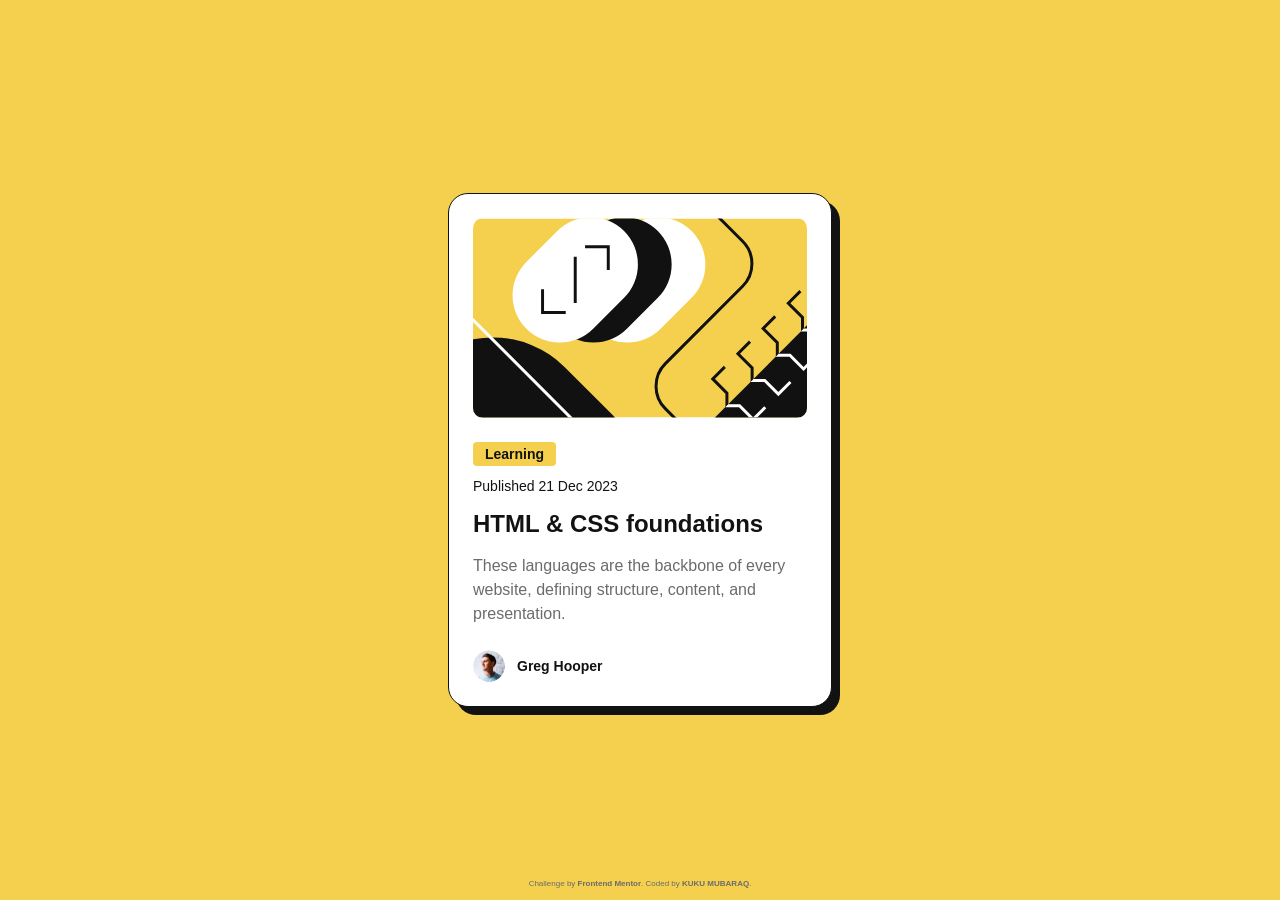
<file: index.html>
<!DOCTYPE html>
<html lang="en">
<head>
  <meta charset="UTF-8">
  <meta name="viewport" content="width=device-width, initial-scale=1.0"> <!-- displays site properly based on user's device -->

  <link rel="icon" type="image/png" sizes="32x32" href="./assets/images/favicon-32x32.png">
  <title>Frontend Mentor | Blog preview card</title>
  <link rel="stylesheet" href="styles.css">
</head>
<body>
<main>
<article class="card-container">
    
    <!-- Card Image -->
    <img src="assets/images/illustration-article.svg" alt="Article illustration">

    <!-- Category -->
    <span class="category-tag">Learning</span>

    <!-- Publish Date -->
    <p class="publish-date">Published 21 Dec 2023</p>

    <!-- Card Text -->
    <div class="card-text">
      <h1 class="hover-text" tabindex="0">
        HTML & CSS foundations
      </h1>

      <p>
        These languages are the backbone of every website, defining structure,
        content, and presentation.
      </p>
    </div>

    <!-- Author -->
    <div class="author">
      <img src="assets/images/image-avatar.webp" alt="Author avatar" class="avatar">
      <span class="author-name">Greg Hooper</span>
    </div>
  </article>
</main>
  <footer class="attribution">
    Challenge by <a href="https://www.frontendmentor.io?ref=challenge" target="_blank">Frontend Mentor</a>. 
    Coded by <a href="#">KUKU MUBARAQ</a>.
  </footer>
</body>
</html>
</file>
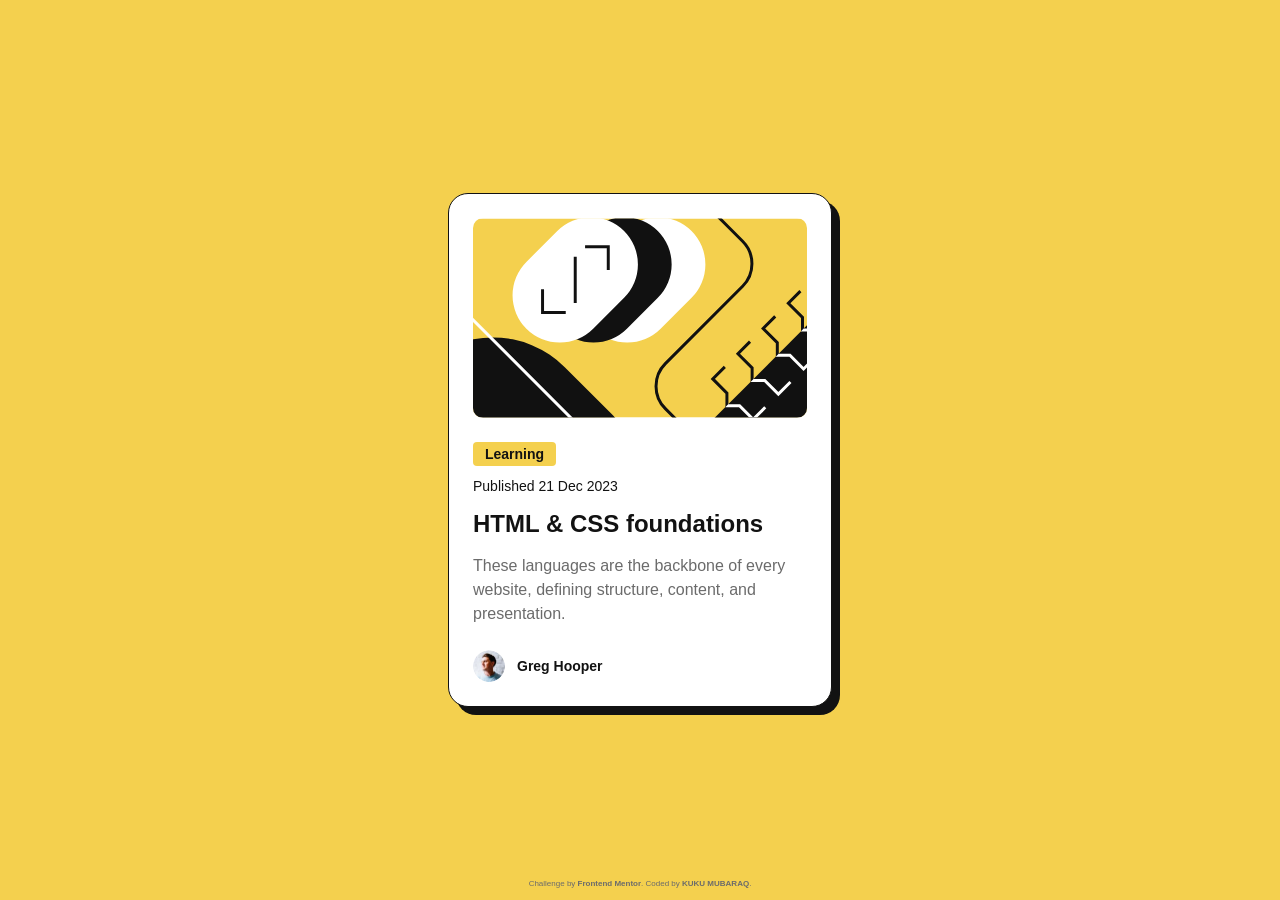
<file: blog-preview-card-main/index.html>
<!DOCTYPE html>
<html lang="en">
<head>
  <meta charset="UTF-8">
  <meta name="viewport" content="width=device-width, initial-scale=1.0"> <!-- displays site properly based on user's device -->

  <link rel="icon" type="image/png" sizes="32x32" href="./assets/images/favicon-32x32.png">
  <title>Frontend Mentor | Blog preview card</title>
  <link rel="stylesheet" href="styles.css">
</head>
<body>

<article class="card-container">
    
    <!-- Card Image -->
    <img src="assets/images/illustration-article.svg" alt="Article illustration">

    <!-- Category -->
    <span class="category-tag">Learning</span>

    <!-- Publish Date -->
    <p class="publish-date">Published 21 Dec 2023</p>

    <!-- Card Text -->
    <div class="card-text">
      <h1 class="hover-text" tabindex="0">
        HTML & CSS foundations
      </h1>

      <p>
        These languages are the backbone of every website, defining structure,
        content, and presentation.
      </p>
    </div>

    <!-- Author -->
    <div class="author">
      <img src="assets/images/image-avatar.webp" alt="Author avatar" class="avatar">
      <span class="author-name">Greg Hooper</span>
    </div>
  </article>
 
 
  
  <footer class="attribution">
    Challenge by <a href="https://www.frontendmentor.io?ref=challenge" target="_blank">Frontend Mentor</a>. 
    Coded by <a href="#">KUKU MUBARAQ</a>.
  </footer>
</body>
</html>
</file>
<file: styles.css>
* {
    margin: 0;
    padding: 0;
    box-sizing: border-box;
}

body {
    font-family: 'Figtree', sans-serif;
    background-color: hsl(47, 88%, 63%);
    min-height: 100vh;
    display: flex;
    justify-content: center;
    align-items: center;
    padding: 20px;
}

.card-container {
    background-color: hsl(0, 0%, 100%);
    width: 384px;
    max-width: 100%;
    border-radius: 20px;
    padding: 24px;
    border: 1px solid hsl(0, 0%, 7%);
    box-shadow: 8px 8px 0px hsl(0, 0%, 7%);
}

.card-container>img {
    width: 100%;
    height: auto;
    border-radius: 10px;
    display: block;
    margin-bottom: 24px;
}

.category-tag {
    display: inline-block;
    background-color: hsl(47, 88%, 63%);
    color: hsl(0, 0%, 7%);
    padding: 4px 12px;
    border-radius: 4px;
    font-size: 14px;
    font-weight: 800;
    margin-bottom: 12px;
}

.publish-date {
    font-size: 14px;
    font-weight: 500;
    color: hsl(0, 0%, 7%);
    margin-bottom: 12px;
}

.card-text h1 {
    font-size: clamp(20px, 6vw, 24px);
    font-weight: 800;
    line-height: 1.5;
    margin-bottom: 12px;
    color: hsl(0, 0%, 7%);
    cursor: pointer;
    display: inline-block;
    transition: color 0.3s ease, transform 0.3s ease;
    transform-origin: left center;
}

.card-text h1.hover-text:hover {
    color: hsl(47, 88%, 63%);
    transform: scale(1.05);
}

/* Focus styles */
.card-text h1.hover-text:focus-visible {
    outline: 2px solid hsl(47, 88%, 63%);
    outline-offset: 4px;
}

.card-text p {
    font-size: clamp(14px, 4vw, 16px);
    font-weight: 500;
    color: hsl(0, 0%, 42%);
    line-height: 1.5;
    margin-bottom: 24px;
}

.author {
    display: flex;
    align-items: center;
    gap: 12px;
}

.avatar {
    width: 32px;
    height: 32px;
    border-radius: 50%;
}

.author-name {
    font-size: 14px;
    font-weight: 800;
    color: hsl(0, 0%, 7%);
}

.attribution {
    position: fixed;
    bottom: 12px;
    left: 50%;
    transform: translateX(-50%);
    font-size: 8px;
    color: hsl(0, 0%, 42%);
    text-align: center;
}

.attribution a {
    color: hsl(0, 0%, 42%);
    font-weight: 600;
    text-decoration: none;
}

.attribution a:hover {
    text-decoration: underline;
}


/* Responsive hover scaling and card adjustments */
@media (max-width: 768px) {
    .card-text h1.hover-text:hover {
        transform: scale(1.02);
    }
}

@media (max-width: 375px) {
    .card-container {
        width: 100%;
        padding: 20px;
    }

    .card-text h1 {
        font-size: 20px;
    }
}

/* Disable hover on touch devices */
@media (hover: none) {
    .card-text h1.hover-text:hover {
        transform: none;
        color: hsl(0, 0%, 7%);
    }
}
</file>
<file: blog-preview-card-main/styles.css>
* {
    margin: 0;
    padding: 0;
    box-sizing: border-box;
}

body {
    font-family: 'Figtree', sans-serif;
    background-color: hsl(47, 88%, 63%);
    min-height: 100vh;
    display: flex;
    justify-content: center;
    align-items: center;
    padding: 20px;
}

.card-container {
    background-color: hsl(0, 0%, 100%);
    width: 384px;
    max-width: 100%;
    border-radius: 20px;
    padding: 24px;
    border: 1px solid hsl(0, 0%, 7%);
    box-shadow: 8px 8px 0px hsl(0, 0%, 7%);
}

.card-container>img {
    width: 100%;
    height: auto;
    border-radius: 10px;
    display: block;
    margin-bottom: 24px;
}

.category-tag {
    display: inline-block;
    background-color: hsl(47, 88%, 63%);
    color: hsl(0, 0%, 7%);
    padding: 4px 12px;
    border-radius: 4px;
    font-size: 14px;
    font-weight: 800;
    margin-bottom: 12px;
}

.publish-date {
    font-size: 14px;
    font-weight: 500;
    color: hsl(0, 0%, 7%);
    margin-bottom: 12px;
}

.card-text h1 {
    font-size: clamp(20px, 6vw, 24px);
    font-weight: 800;
    line-height: 1.5;
    margin-bottom: 12px;
    color: hsl(0, 0%, 7%);
    cursor: pointer;
    display: inline-block;
    transition: color 0.3s ease, transform 0.3s ease;
    transform-origin: left center;
}

.card-text h1.hover-text:hover {
    color: hsl(47, 88%, 63%);
    transform: scale(1.05);
}

/* Focus styles */
.card-text h1.hover-text:focus-visible {
    outline: 2px solid hsl(47, 88%, 63%);
    outline-offset: 4px;
}

.card-text p {
    font-size: clamp(14px, 4vw, 16px);
    font-weight: 500;
    color: hsl(0, 0%, 42%);
    line-height: 1.5;
    margin-bottom: 24px;
}

.author {
    display: flex;
    align-items: center;
    gap: 12px;
}

.avatar {
    width: 32px;
    height: 32px;
    border-radius: 50%;
}

.author-name {
    font-size: 14px;
    font-weight: 800;
    color: hsl(0, 0%, 7%);
}

.attribution {
    position: fixed;
    bottom: 12px;
    left: 50%;
    transform: translateX(-50%);
    font-size: 8px;
    color: hsl(0, 0%, 42%);
    text-align: center;
}

.attribution a {
    color: hsl(0, 0%, 42%);
    font-weight: 600;
    text-decoration: none;
}

.attribution a:hover {
    text-decoration: underline;
}


/* Responsive hover scaling and card adjustments */
@media (max-width: 768px) {
    .card-text h1.hover-text:hover {
        transform: scale(1.02);
    }
}

@media (max-width: 375px) {
    .card-container {
        width: 100%;
        padding: 20px;
    }

    .card-text h1 {
        font-size: 20px;
    }
}

/* Disable hover on touch devices */
@media (hover: none) {
    .card-text h1.hover-text:hover {
        transform: none;
        color: hsl(0, 0%, 7%);
    }
}
</file>
